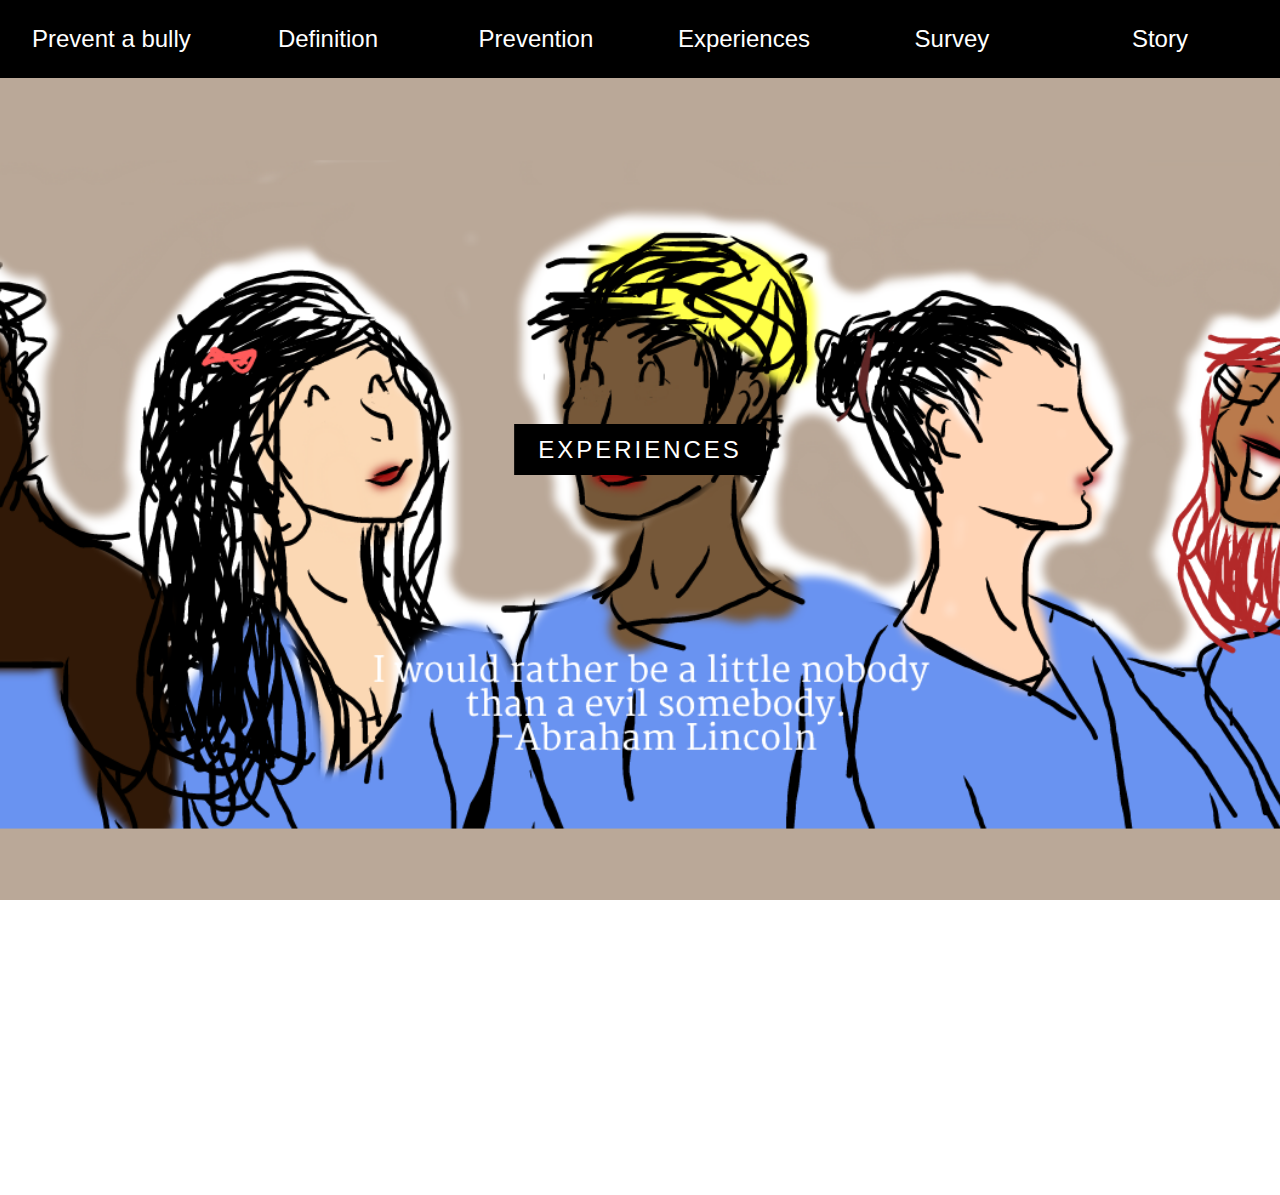
<file: index.html>
<!DOCTYPE html>
<html>
  <head>
    <meta charset="utf-8">
    <title>Prevent a bully</title>
    <link rel="stylesheet" href="Preventabully.css">
    <link rel="stylesheet" href="https://maxcdn.bootstrapcdn.com/bootstrap/3.3.7/css/bootstrap.min.css">
    <link rel="stylesheet" href="https://www.w3schools.com/w3css/4/w3.css">
<link rel="stylesheet" href="https://fonts.googleapis.com/css?family=Lato">
<link rel="stylesheet" href="https://cdnjs.cloudflare.com/ajax/libs/font-awesome/4.7.0/css/font-awesome.min.css">
<link rel="shortcut icon" href="favicon.ico" type="image/x-icon">
  </head>
  <body id="first"scroll="no"style="overflow: hidden">
    <!-- TOP PART -->
    <div class="w3-top">
      <div class="w3-row w3-padding w3-black">
        <div class="w3-col s2">
          <h3><a href="index.html" class="w3-button W3-block w3-black">Prevent a bully</a></h3>
        </div>
        <div class="w3-col s2">
          <h3><a href="Definition.html" class="w3-button w3-block w3-black">Definition</a></h3>
        </div>
        <div class="w3-col s2">
          <h3><a href="Prevention.html" class="w3-button w3-block w3-black">Prevention</a></h3>
        </div>
        <div class="w3-col s2">
          <h3><a href="Experiences.html" class="w3-button w3-block w3-black">Experiences</a></h3>
        </div>
        <div class="w3-col s2">
          <h3><a href="Survey.html" class="w3-button w3-block w3-black">Survey</a></h3>
        </div>
        <div class="w3-col s2">
          <h3><a href="Kid.html" class="w3-button w3-block w3-black">Story</a></h3>
        </div>
      </div>
    </div>

<!-- <h1 id="Top"> </h1>
    <ul class="test">
      <li><h3><a href="Bully.html">Bullies</a></h3></li>
      <li><h3><a href="Adult.html">Adults</a></h3></li>
      <li><h3><a href="Kid.html">Kids</a></h3></li>
      <li><h3><a href="Survey.html">Survey</a></h3></li>
      <li><h3><a href="Experiences.html">Experiences</a></h3></li>
      <li><h3><a href="Prevention.html">Prevention</a></h3></li>
      <li><h3><a href="Definition.html">What it is</a></h3></li>
      <li><h3><a href="index.html">Home</a></h3></li>
      <li class="prevent">Prevent a bully</li>
    </ul> -->


    <!-- <br>      <h1 id="Top"> </h1><center>
  <div class="center">
    <div class="secmenu"class="underline" class="row">
      <div class="col-md-1"><h3><a href="index.html">Home</a></h3></div>
      <div class="col-md-1"><h3><a href="Definition.html">What it is</a></h3></div>
      <div class="col-md-1"><h3><a href="Prevention.html">Prevention</a></h3></div>
      <div class="col-md-1"><h3><a href="Experiences.html">Experiences</a></h3></div>
      <div class="col-md-1"><h3><a href="Survey.html">Survey</a></h3></div>
      <div class="col-md-1"><h3><a href="Kid.html">Kids</a></h3></div>
      <div class="col-md-1"><h3><a href="Adult.html">Adults</a></h3></div>
      <div class="col-md-1"><h3><a href="Bully.html">Bullies</a></h3></div>
    </div>
  </div> -->
<br><br>  
    <!-- MAIN PIC -->
    <div class="bg">
      <div class="w3-display-middle" style="white-space:nowrap;">
        <span style="letter-spacing:3px;"class="w3-center w3-padding-large w3-black w3-xlarge w3-wide w3-animate-opacity"><a href="Experiences.html">EXPERIENCES</a></span>
      </div>
      </div>

    <!-- SECTIONS -->
    <!-- <div class="menucolor">
      <div class="relative">
          <br><br><br><br><br><br><br>
        <ul id="menu">
          <li><h3><a href="Definition.html">What it is</a></h3></li>
          <li><h3><a href="Prevention.html">Prevention</a></h3></li>
          <li><h3><a href="Experiences.html">Experiences</a></h3></li>
          <li><h3><a href="Survey.html">Survey</a></h3></li>
        </ul>
      </div>
    </me>

      <br><br><br><br>
      <table>
        <tr>
          <div class="movebod" class="row">
            <div class="col-md-3"><img src="kid.png" alt="kid" width = 150px></div>
            <div class="col-md-3"><img src="adult.png" alt="adult" width = 160px></div>
            <div class="col-md-3"><img src="bully.png" alt="bully" width = 150px></div>
        </div>
        <tr>
          <br><br><br><br><br><br><br><br><br><br><br><br><br><br><br><br><br><br><br><br><br><br><br><br><br><br><br><br><br>
          <div class="movebutt" class="row">
          <div class="col-md-3"><button class="space" type="button" class="btn btn-default btn-lg btn-block"><a href="Kid.html">Kids</a></button></div>
          <div class="col-md-3"><button class="space" type="button" class="btn btn-default btn-lg btn-block"><a href="Adult.html">Adults</a></button><center></div>
          <div class="col-md-3"><button class="space" type="button" class="btn btn-default btn-lg btn-block"><a href="Bully.html">Bullies</a></button></div>
        </div>
        </tr>

        </tr>
      </table> -->
    </div>

  <div class="menucolor">

    </div>

    <div class="bottom"width="100%"height="100%">
      <br><br><br><br>
      <h6>Vivian Yee<br><br>STOP BULLYING THROUGH AWARENESS<br>Gold Award<br><br><a href="About.html">About</a></h6><center>

    </div>

  </body>
</html>
</file>
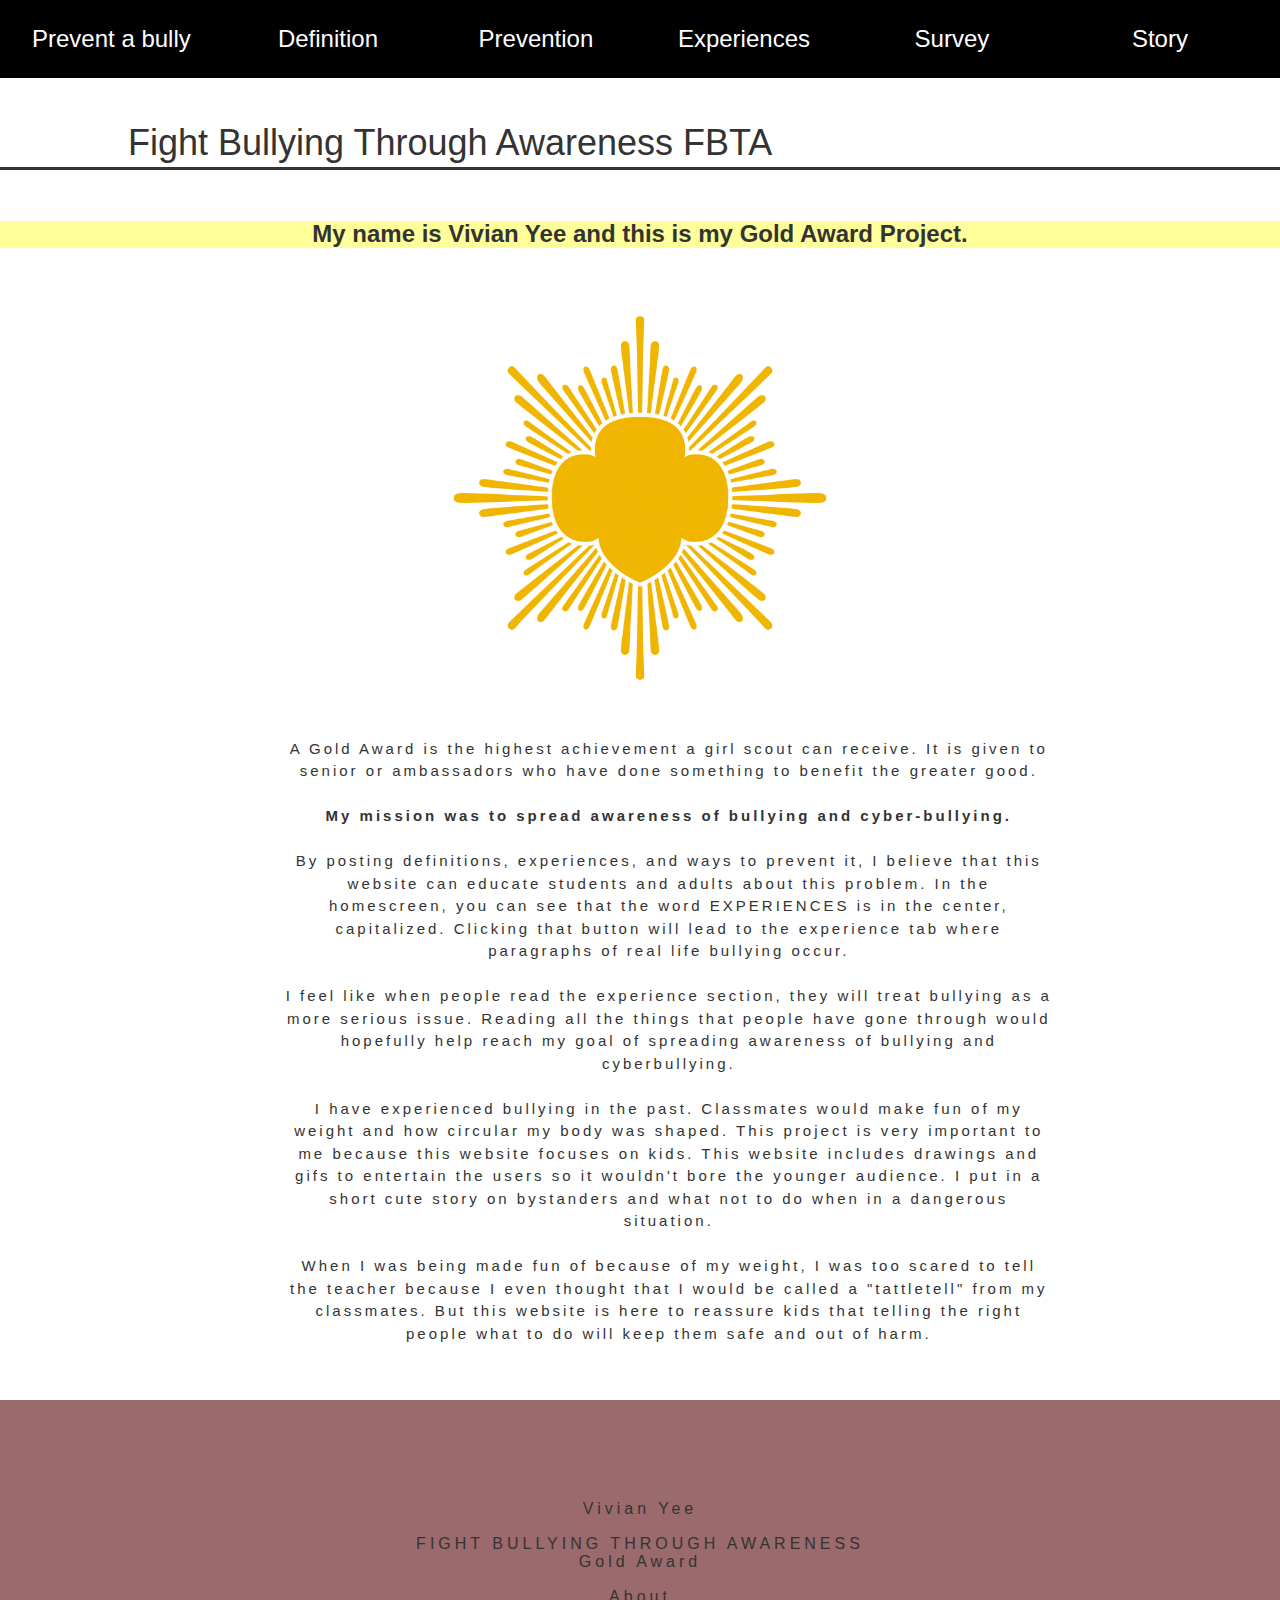
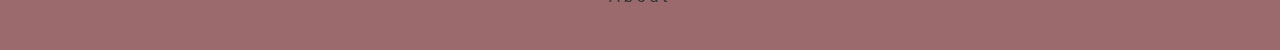
<file: About.html>
<!DOCTYPE html>
<html>
  <head>
    <meta charset="utf-8">
    <title>About</title>
    <link rel="stylesheet" href="Preventabully.css">
    <link rel="stylesheet" href="https://maxcdn.bootstrapcdn.com/bootstrap/3.3.7/css/bootstrap.min.css">
    <link rel="stylesheet" href="https://www.w3schools.com/w3css/4/w3.css">
<link rel="stylesheet" href="https://fonts.googleapis.com/css?family=Lato">
<link rel="stylesheet" href="https://cdnjs.cloudflare.com/ajax/libs/font-awesome/4.7.0/css/font-awesome.min.css">
<link rel="shortcut icon" href="favicon.ico" type="image/x-icon">
  </head>
  <body>
    <div class="w3-top">
      <div class="w3-row w3-padding w3-black">
        <div class="w3-col s2">
          <h3><a href="index.html" class="w3-button W3-block w3-black">Prevent a bully</a></h3>
        </div>
        <div class="w3-col s2">
          <h3><a href="Definition.html" class="w3-button w3-block w3-black">Definition</a></h3>
        </div>
        <div class="w3-col s2">
          <h3><a href="Prevention.html" class="w3-button w3-block w3-black">Prevention</a></h3>
        </div>
        <div class="w3-col s2">
          <h3><a href="Experiences.html" class="w3-button w3-block w3-black">Experiences</a></h3>
        </div>
        <div class="w3-col s2">
          <h3><a href="Survey.html" class="w3-button w3-block w3-black">Survey</a></h3>
        </div>
        <div class="w3-col s2">
          <h3><a href="Kid.html" class="w3-button w3-block w3-black">Story</a></h3>
        </div>
      </div>
    </div>


      <br><br><br><br><br>
        <h1  style="border-bottom-width: medium; border-bottom-style:solid; padding-left:10%;padding-bottom:5px; ">Fight Bullying Through Awareness FBTA</h1>
      <center><h3 style="margin-top:4%;background-color:#FFFF99;"><b>My name is Vivian Yee and this is my Gold Award Project.</b></h3></center>
      <center><div style="width:75%">
        <img src="goldaward.jpg" alt="gold!" style="width:50%">
          <p style="width:80%;margin-left:6%;letter-spacing:3px;font-size:15px;">
            A Gold Award is the highest achievement a girl scout can receive.
            It is given to senior or ambassadors who have done
            something to benefit the greater good.<br><br>
            <b>My mission was to spread awareness of bullying and cyber-bullying.</b><br><br>
            By posting definitions, experiences, and ways to prevent it,
            I believe that this website can educate students and adults about this problem.
            In the homescreen, you can see that the word EXPERIENCES is in the center, capitalized.
            Clicking that button will lead to the experience tab where paragraphs of real life
            bullying occur.<br><br>
            I feel like when people read the experience section, they will treat bullying as a more
            serious issue. Reading all the things that people have gone through would hopefully
            help reach my goal of spreading awareness of bullying and cyberbullying.<br><br>
            I have experienced bullying in the past. Classmates would make fun of my weight and how
            circular my body was shaped. This project is very important to me because this website focuses
            on kids. This website includes drawings and gifs to entertain the users so it wouldn't bore the
            younger audience. I put in a short cute story on bystanders and what not to do when in a
            dangerous situation. <br><br>When I was being made fun of because of my weight, I was too scared to tell
            the teacher because I even thought that I would be called a "tattletell" from my classmates.
            But this website is here to reassure kids that telling the right people what to do will
            keep them safe and out of harm.
          </p><br><br>
      </div></center>
      <div class="bottom">
        <br><br><br><br>
      <h6>Vivian Yee<br><br>FIGHT BULLYING THROUGH AWARENESS<br>Gold Award<br><br><a href="About.html">About</a></h6>

    </div>

  </body>
</html>
</file>
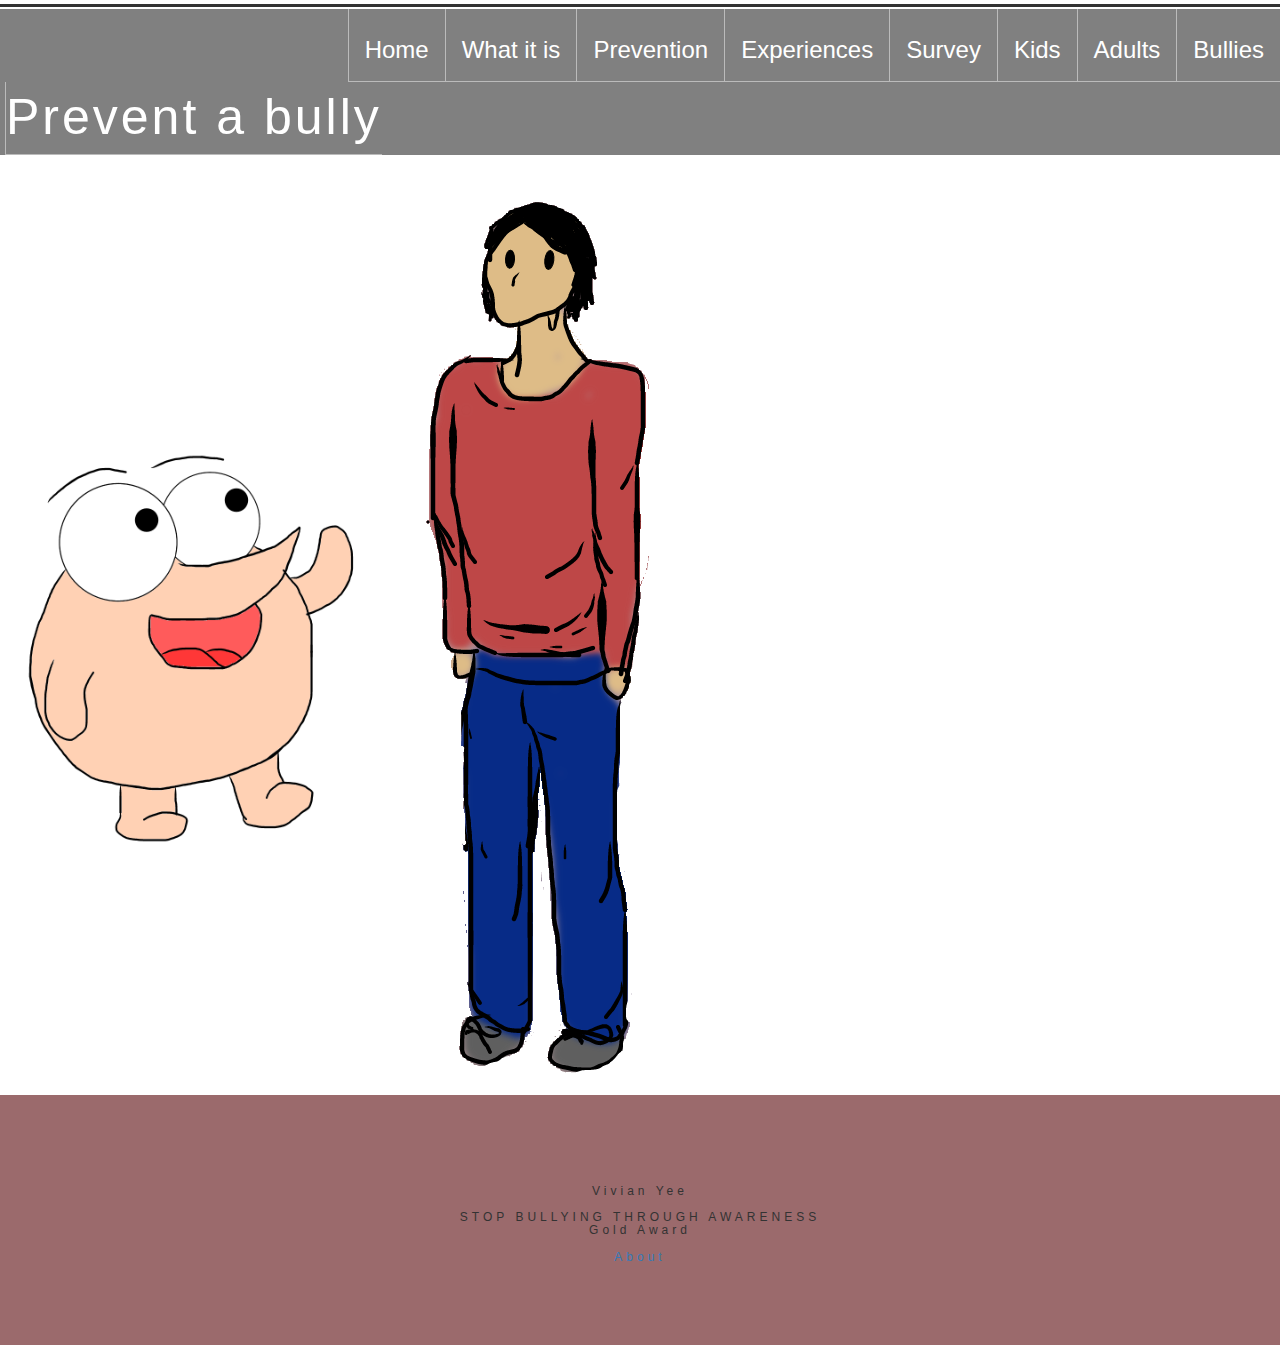
<file: Adult.html>
<!DOCTYPE html>
<html>
  <head>
    <meta charset="utf-8">
    <title>definition</title>
    <link rel="stylesheet" href="Preventabully.css">
    <link rel="stylesheet" href="https://maxcdn.bootstrapcdn.com/bootstrap/3.3.7/css/bootstrap.min.css">
  </head>
  <body>
    <h1 id="Top"> </h1>
        <ul class="test">
          <li><h3><a href="Bully.html">Bullies</a></h3></li>
          <li><h3><a href="Adult.html">Adults</a></h3></li>
          <li><h3><a href="Kid.html">Kids</a></h3></li>
          <li><h3><a href="Survey.html">Survey</a></h3></li>
          <li><h3><a href="Experiences.html">Experiences</a></h3></li>
          <li><h3><a href="Prevention.html">Prevention</a></h3></li>
          <li><h3><a href="Definition.html">What it is</a></h3></li>
          <li><h3><a href="index.html">Home</a></h3></li>
          <li class="prevent">Prevent a bully</li>
        </ul>

<br><br>
      <img src="mascot.png" alt=""width="400px">
            <img src="adult.png" alt="adult">


            <div class="bottom">
              <br><br><br><br>
            <h6>Vivian Yee<br><br>STOP BULLYING THROUGH AWARENESS<br>Gold Award<br><br><a href="Ahh">About</a></h6>

          </div>

  </body>
</html>
</file>
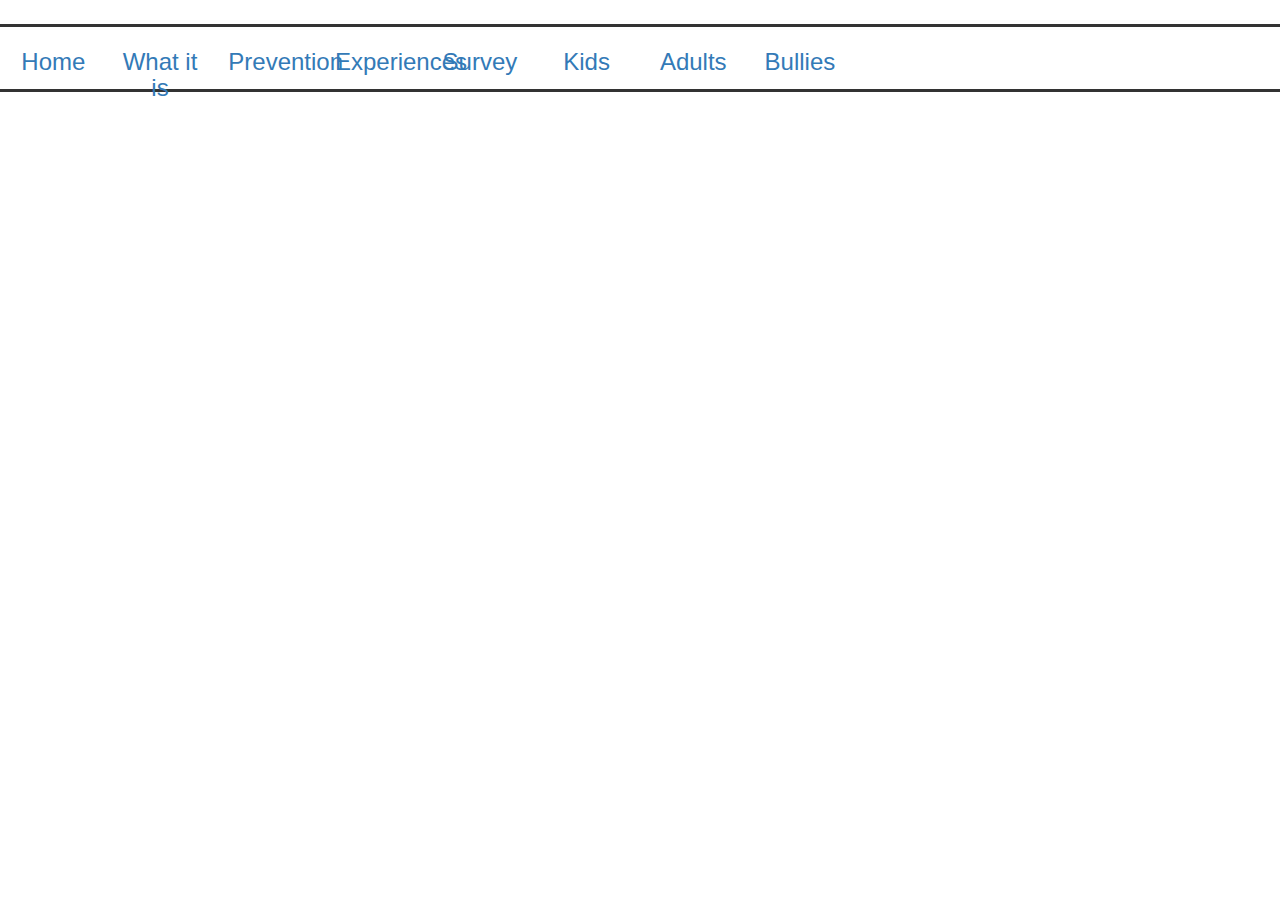
<file: Bully.html>
<!DOCTYPE html>
<html>
  <head>
    <meta charset="utf-8">
    <title>definition</title>
    <link rel="stylesheet" href="Preventabully.css">
    <link rel="stylesheet" href="https://maxcdn.bootstrapcdn.com/bootstrap/3.3.7/css/bootstrap.min.css">
  </head>
  <body>
      <br>      <h1 id="Top"> </h1><center>
    <div class="center">
      <div class="secmenu"class="underline" class="row">
        <div class="col-md-1"><h3><a href="index.html">Home</a></h3></div>
        <div class="col-md-1"><h3><a href="Definition.html">What it is</a></h3></div>
        <div class="col-md-1"><h3><a href="Prevention.html">Prevention</a></h3></div>
        <div class="col-md-1"><h3><a href="Experiences.html">Experiences</a></h3></div>
        <div class="col-md-1"><h3><a href="Survey.html">Survey</a></h3></div>
        <div class="col-md-1"><h3><a href="Kid.html">Kids</a></h3></div>
        <div class="col-md-1"><h3><a href="Adult.html">Adults</a></h3></div>
        <div class="col-md-1"><h3><a href="Bully.html">Bullies</a></h3></div>
      </div>
    </div>
    <br><br>
    <h1 class="underline"> </h1>
    <div>
      <br><br>
  </body>
</html>
</file>
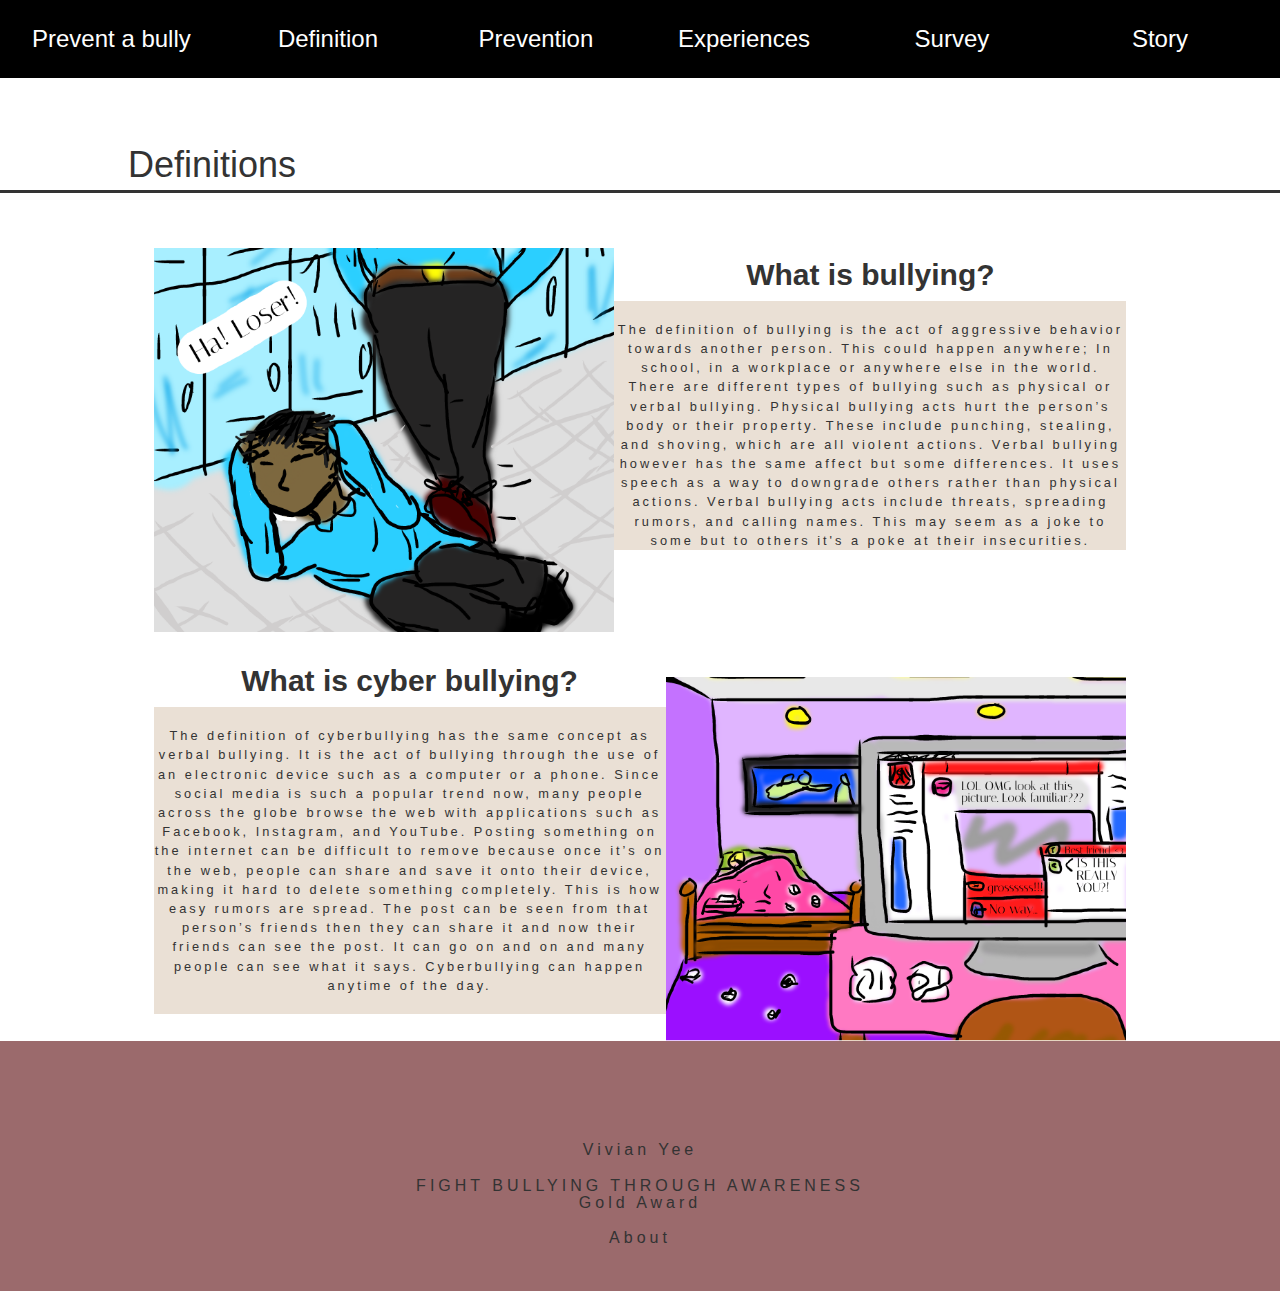
<file: Definition.html>
<!DOCTYPE html>
<html>
  <head>
    <meta charset="utf-8">
    <title>Definition</title>
    <link rel="stylesheet" href="Preventabully.css">
    <link rel="stylesheet" href="https://maxcdn.bootstrapcdn.com/bootstrap/3.3.7/css/bootstrap.min.css">
    <link rel="stylesheet" href="https://www.w3schools.com/w3css/4/w3.css">
<link rel="stylesheet" href="https://fonts.googleapis.com/css?family=Lato">
<link rel="stylesheet" href="https://cdnjs.cloudflare.com/ajax/libs/font-awesome/4.7.0/css/font-awesome.min.css">
<link rel="shortcut icon" href="favicon.ico" type="image/x-icon">
  </head>
  <body>
    <div class="w3-top">
      <div class="w3-row w3-padding w3-black">
        <div class="w3-col s2">
          <h3><a href="index.html" class="w3-button W3-block w3-black">Prevent a bully</a></h3>
        </div>
        <div class="w3-col s2">
          <h3><a href="Definition.html" class="w3-button w3-block w3-black">Definition</a></h3>
        </div>
        <div class="w3-col s2">
          <h3><a href="Prevention.html" class="w3-button w3-block w3-black">Prevention</a></h3>
        </div>
        <div class="w3-col s2">
          <h3><a href="Experiences.html" class="w3-button w3-block w3-black">Experiences</a></h3>
        </div>
        <div class="w3-col s2">
          <h3><a href="Survey.html" class="w3-button w3-block w3-black">Survey</a></h3>
        </div>
        <div class="w3-col s2">
          <h3><a href="Kid.html" class="w3-button w3-block w3-black">Story</a></h3>
        </div>
      </div>
    </div>

      <br><br><br><br>

  <br><br>
  <h1  style="border-bottom-width: medium; border-bottom-style:solid; padding-left:10%;padding-bottom:5px; ">Definitions</h1><br><br>
  <div>
  <img src="Whatbully1.png" alt="whatbully"style="width:36%; float:left; margin-left:12%;">
        <div style="float:left; margin-right:12%;width:40%">
            <h1 class="uhead">What is bullying?</h1>
              <p class="whatbully EAE0D5"style="font-size:1vw"><br>The definition of bullying is the act of aggressive behavior towards another person.
                This could happen anywhere; In school,
                in a workplace or anywhere else in the world.
                There are different types of bullying such as physical or verbal bullying.
                Physical bullying acts hurt the person’s body or their property.
                These include punching, stealing, and shoving, which are all violent actions.
                Verbal bullying however has the same affect but some differences.
                It uses speech as a way to downgrade others rather than physical actions.
                Verbal bullying acts include threats, spreading rumors, and calling names.
                This may seem as a joke to some but to others it's a poke at their insecurities.<br>
              </p>
  </div></div>

  <div style="float:left;">
    <div style="float:left; margin-left:12%;width:40%;"><br>
          <h1 class="uhead">What is cyber bullying?</h1>
                <p class="whatcyber EAE0D5"style="font-size:1vw" ><br>The definition of cyberbullying has the same concept as verbal bullying.
                It is the act of bullying through the use of an
                electronic device such as a computer or a phone.
                Since social media is such a popular trend now, many people across the globe
                browse the web with applications such as Facebook, Instagram, and YouTube.
                Posting something on the internet can be difficult to remove because
                once it’s on the web, people can share and save it onto their device,
                making it hard to delete something completely.
                This is how easy rumors are spread.
                The post can be seen from that person’s friends then they can share it
                and now their friends can see the post.
                It can go on and on and many people can see what it says.
                          Cyberbullying can happen anytime of the day.<br><br> </p>
  </div>
  <br><br>
          <img src="Whatcyber1.png" style="width:36%; margin-right:12%;float:left;"alt="rat"></center>

  </div>

  <!-- <center><table class="ez"style="width:85%; border-left-style:solid; border-left-width:medium;">
    <tr>
    <td width=50%><center><img src="Whatbully1.png" width="100%"alt="whatbully"></center></td>

      <td ><h1 class="uhead">What is bullying?</h1>
      <p class="whatbully EAE0D5 "><br>The definition of bullying is the act of aggressive behavior towards another person.
        This could happen anywhere; In school,
        in a workplace or anywhere else in the world.
        There are different types of bullying such as physical or verbal bullying.
        Physical bullying acts hurt the person’s body or their property.
        These include punching, stealing, and shoving, which are all violent actions.
        Verbal bullying however has the same affect but some differences.
        It uses speech as a way to downgrade others rather than physical actions.
        Verbal bullying acts include threats, spreading rumors, and calling names.
        This may seem as a joke to some but to others it's a poke at their insecurities.<br>
      </p></td>
    </tr>
<br><br>
    <tr>
        <td width=50%>  <h1 class="uhead">What is cyber bullying?</h1>
          <p class="whatcyber EAE0D5" ><br>The definition of cyberbullying has the same concept as verbal bullying.
          It is the act of bullying through the use of an
          electronic device such as a computer or a phone.
          Since social media is such a popular trend now, many people across the globe
          browse the web with applications such as Facebook, Instagram, and YouTube.
          Posting something on the internet can be difficult to remove because
          once it’s on the web, people can share and save it onto their device,
          making it hard to delete something completely.
          This is how easy rumors are spread.
          The post can be seen from that person’s friends then they can share it
          and now their friends can see the post.
          It can go on and on and many people can see what it says.
                    Cyberbullying can happen anytime of the day.<br><br> </p>
</td>
    <td width=50%>  <center><img src="Whatcyber1.png" width="100%"alt="whatcyber"></center></td>

</table></center>
<br> -->
    <div class="bottom">
      <br><br><br><br>
    <h6>Vivian Yee<br><br>FIGHT BULLYING THROUGH AWARENESS<br>Gold Award<br><br><a href="About.html">About</a></h6>

  </div>

  </body>
</html>
</file>
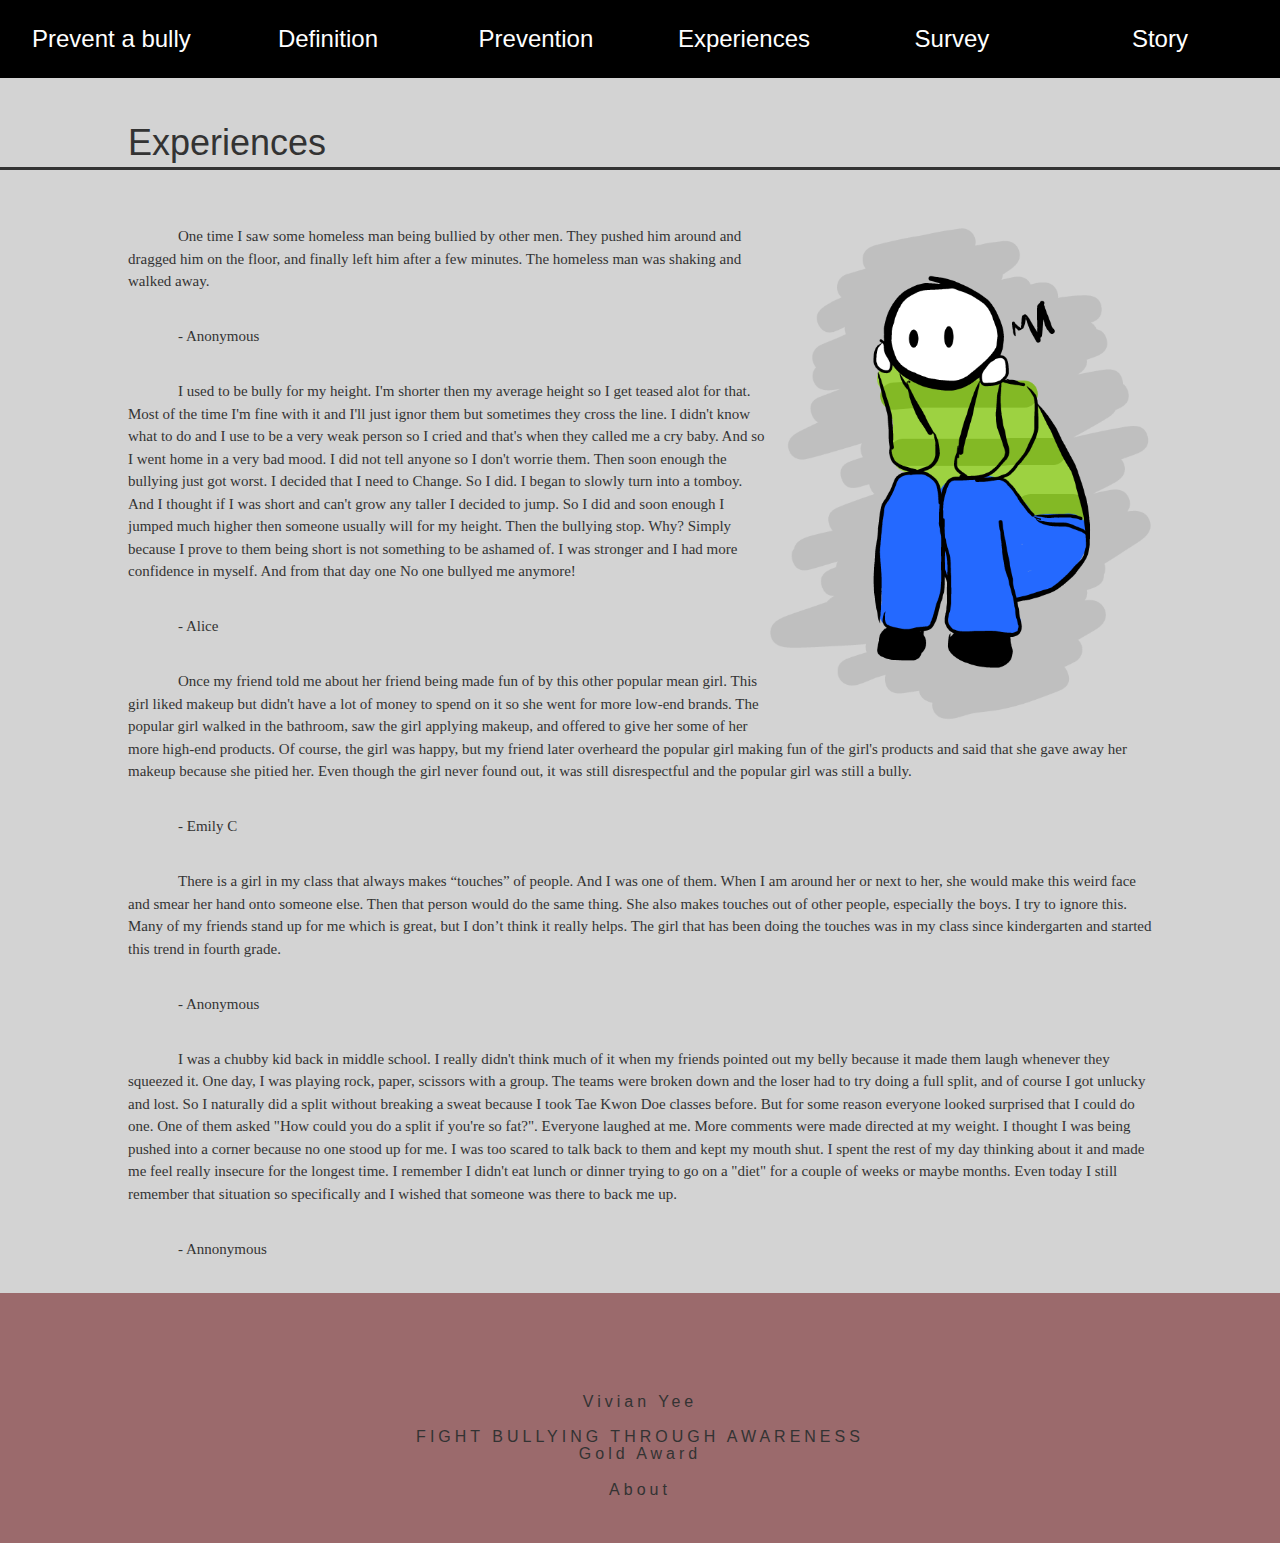
<file: Experiences.html>
<!DOCTYPE html>
<html>
  <head>
    <meta charset="utf-8">
    <title>Experiences</title>
    <link rel="stylesheet" href="Preventabully.css">
    <link rel="stylesheet" href="https://maxcdn.bootstrapcdn.com/bootstrap/3.3.7/css/bootstrap.min.css">
    <link rel="stylesheet" href="https://www.w3schools.com/w3css/4/w3.css">
<link rel="stylesheet" href="https://fonts.googleapis.com/css?family=Lato">
<link rel="stylesheet" href="https://cdnjs.cloudflare.com/ajax/libs/font-awesome/4.7.0/css/font-awesome.min.css">
<link rel="shortcut icon" href="favicon.ico" type="image/x-icon">
  </head>
  <body style="background-color:#D3D3D3;">
    <div class="w3-top">
      <div class="w3-row w3-padding w3-black">
        <div class="w3-col s2">
          <h3><a href="index.html" class="w3-button W3-block w3-black">Prevent a bully</a></h3>
        </div>
        <div class="w3-col s2">
          <h3><a href="Definition.html" class="w3-button w3-block w3-black">Definition</a></h3>
        </div>
        <div class="w3-col s2">
          <h3><a href="Prevention.html" class="w3-button w3-block w3-black">Prevention</a></h3>
        </div>
        <div class="w3-col s2">
          <h3><a href="Experiences.html" class="w3-button w3-block w3-black">Experiences</a></h3>
        </div>
        <div class="w3-col s2">
          <h3><a href="Survey.html" class="w3-button w3-block w3-black">Survey</a></h3>
        </div>
        <div class="w3-col s2">
          <h3><a href="Kid.html" class="w3-button w3-block w3-black">Story</a></h3>
        </div>
      </div>
    </div>

    <br><br><br><br><br>
  <h1  style="border-bottom-width: medium; border-bottom-style:solid; padding-left:10%;padding-bottom:5px; ">Experiences</h1>
      <br><br>
      <img style="width:30%;float:right;margin-right:10%;"src="sad.png" alt="">
      <div class="experiences">
        <p>One time I saw some homeless man being bullied by other men.
          They pushed him around and dragged him on the floor, and finally left him after a few minutes.
          The homeless man was shaking and walked away.</p><br>
           <p>- Anonymous</p>
      </div><br>
      <div class="experiences">
        <p>I used to be bully for my height. I'm shorter then my average height so I get teased alot for that.
          Most of the time I'm fine with it and I'll just ignor them but sometimes they cross the line. I didn't know what
          to do and I use to be a very weak person so I cried and that's when they called me a cry baby. And so I went home in
           a very bad mood. I did not tell anyone so I don't worrie them. Then soon enough the bullying just got worst. I decided
           that I need to Change. So I did. I began to slowly turn into a tomboy. And I thought if I was short and can't grow any
           taller I decided to jump. So I did and soon enough I jumped much higher then someone usually will for my height. Then the
           bullying stop. Why? Simply because I prove to them being short is not something to be ashamed of. I was stronger and I had
           more confidence in myself. And from that day one No one bullyed me anymore!</p><br>
           <p>- Alice</p>
      </div><br>
      <div class="experiences">
        <p>Once my friend told me about her friend being made fun of by this other popular mean girl.
          This girl liked makeup but didn't have a lot of money to spend on it so she went for more low-end brands.
          The popular girl walked in the bathroom, saw the girl applying makeup, and offered to give her some of her more
          high-end products. Of course, the girl was happy, but my friend later overheard the popular girl making fun of the girl's
          products and said that she gave away her makeup because she pitied her. Even though the girl never found out, it was still disrespectful and the popular girl was still a bully.</p><br>
           <p>- Emily C</p>
      </div><br>
      <div class="experiences">
        <p>There is a girl in my class that always makes “touches” of people.  And I was one of them.
          When I am around her or next to her, she would make this weird face and smear her hand onto someone else.
          Then that person would do the same thing.  She also makes touches out of other people, especially the boys.
          I try to ignore this.  Many of my friends stand up for me which is great, but I don’t think it really helps.
          The girl that has been doing the touches was in my class since kindergarten and started this trend in fourth grade.  </p><br>
           <p>- Anonymous</p>
      </div><br>
      <div class="experiences">
        <p>I was a chubby kid back in middle school. I really didn't think much of it when my friends
          pointed out my belly because it made them laugh whenever they squeezed it. One day, I was playing rock,
          paper, scissors with a group. The teams were broken down and the loser had to try doing a full split,
           and of course I got unlucky and lost. So I naturally did a split without breaking a sweat because I took
           Tae Kwon Doe classes before. But for some reason everyone looked surprised that I could do one. One of them asked
           "How could you do a split if you're so fat?". Everyone laughed at me. More comments were made directed at my weight.
           I thought I was being pushed into a corner because no one stood up for me. I was too scared to talk back to them and kept my
           mouth shut. I spent the rest of my day thinking about it and made me feel really insecure for the longest time. I remember
           I didn't eat lunch or dinner trying to go on a "diet" for a couple of weeks or maybe months. Even today I still remember that
           situation so specifically and I wished that someone was there to back me up.</p><br>
           <p>- Annonymous</p>
      </div><br>


      <div class="bottom">
        <br><br><br><br>
      <h6>Vivian Yee<br><br>FIGHT BULLYING THROUGH AWARENESS<br>Gold Award<br><br><a href="About.html">About</a></h6>

    </div>

  </body>
</html>
</file>
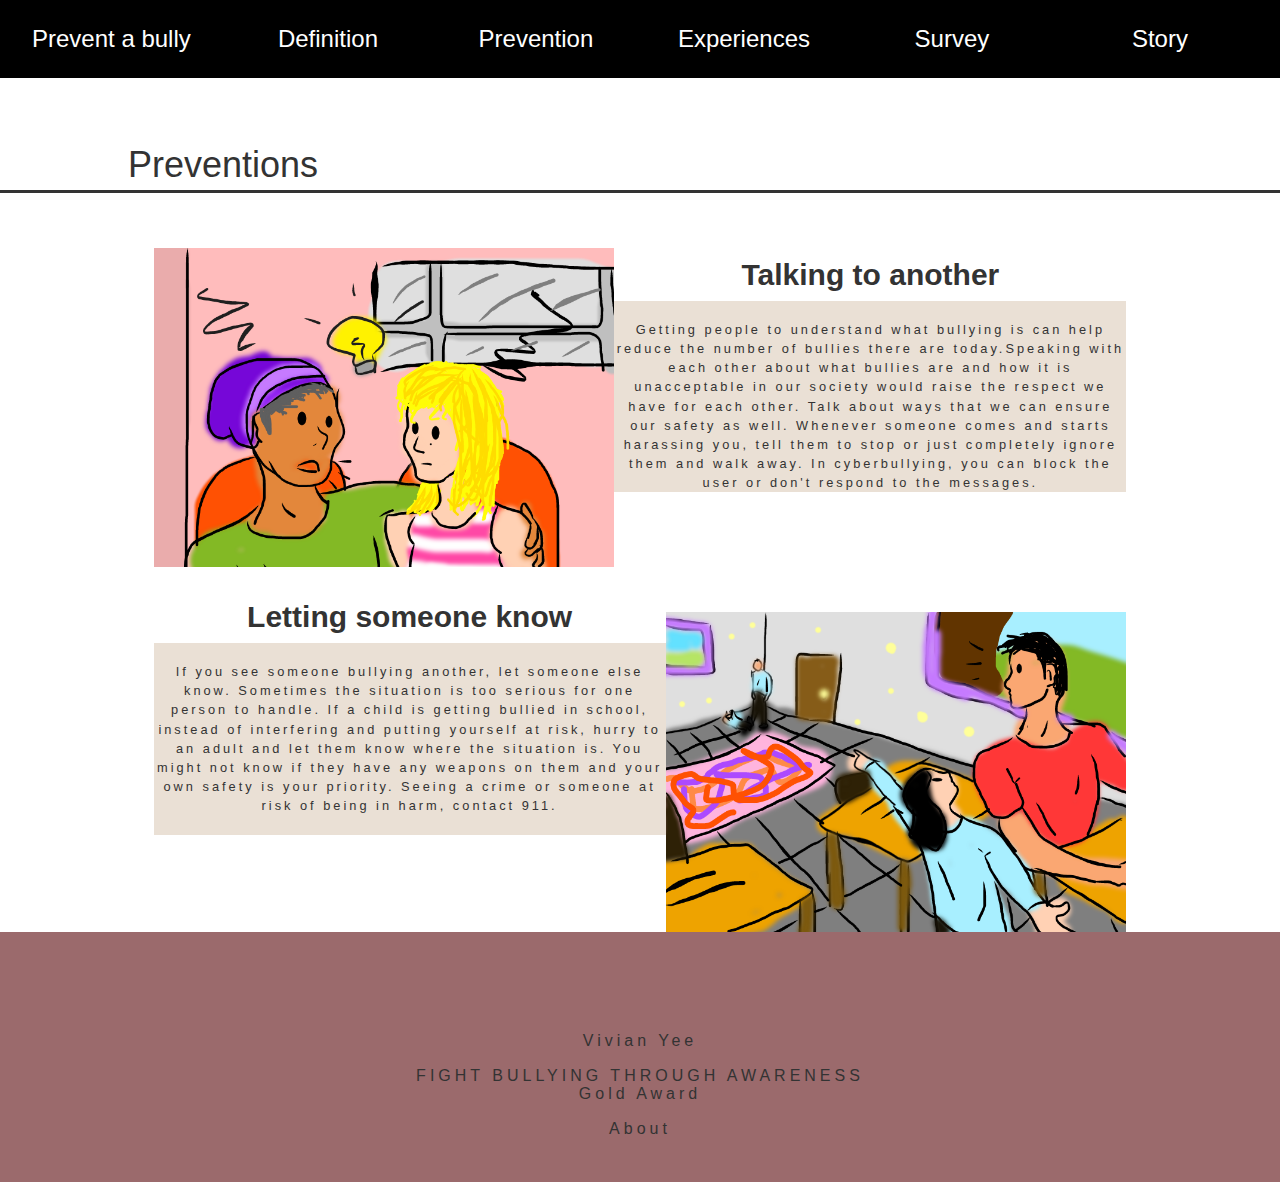
<file: Prevention.html>
<!DOCTYPE html>
<html>
  <head>
    <meta charset="utf-8">
    <meta name="viewport" content="width=device-width, initial-scale=1.0">
    <title>Prevention</title>
    <link rel="stylesheet" href="Preventabully.css">
    <link rel="stylesheet" href="https://maxcdn.bootstrapcdn.com/bootstrap/3.3.7/css/bootstrap.min.css">
    <link rel="stylesheet" href="https://www.w3schools.com/w3css/4/w3.css">
<link rel="stylesheet" href="https://fonts.googleapis.com/css?family=Lato">
<link rel="stylesheet" href="https://cdnjs.cloudflare.com/ajax/libs/font-awesome/4.7.0/css/font-awesome.min.css">
<link rel="shortcut icon" href="favicon.ico" type="image/x-icon">
  </head>
  <body>
    <div class="w3-top">
      <div class="w3-row w3-padding w3-black">
        <div class="w3-col s2">
          <h3><a href="index.html" class="w3-button W3-block w3-black">Prevent a bully</a></h3>
        </div>
        <div class="w3-col s2">
          <h3><a href="Definition.html" class="w3-button w3-block w3-black">Definition</a></h3>
        </div>
        <div class="w3-col s2">
          <h3><a href="Prevention.html" class="w3-button w3-block w3-black">Prevention</a></h3>
        </div>
        <div class="w3-col s2">
          <h3><a href="Experiences.html" class="w3-button w3-block w3-black">Experiences</a></h3>
        </div>
        <div class="w3-col s2">
          <h3><a href="Survey.html" class="w3-button w3-block w3-black">Survey</a></h3>
        </div>
        <div class="w3-col s2">
          <h3><a href="Kid.html" class="w3-button w3-block w3-black">Story</a></h3>
        </div>
      </div>
    </div>

      <br><br><br><br><br><br>
      <h1  style="border-bottom-width: medium; border-bottom-style:solid; padding-left:10%;padding-bottom:5px; ">Preventions</h1><br><br>
<div>
<img src="Talking.png" alt="whatbully"style="width:36%; float:left; margin-left:12%;">
      <div style="float:left; margin-right:12%;width:40%">
          <h1 class="uhead">Talking to another</h1>
            <p class="whatbully EAE0D5"style="font-size:1vw"><br>Getting people to understand what bullying is can help reduce the
              number of bullies there are today.Speaking with each other about
              what bullies are and how it is unacceptable in our society would raise
              the respect we have for each other.
              Talk about ways that we can ensure our safety as well.
              Whenever someone comes and starts harassing you,
              tell them to stop or just completely ignore them and walk away.
              In cyberbullying, you can block the user or don't respond to the messages.

            </p>
</div></div>

<div style="float:left;">
  <div style="float:left; margin-left:12%;width:40%;"><br>
        <h1 class="uhead">Letting someone know</h1>
              <p class="whatcyber EAE0D5"style="font-size:1vw" ><br>If you see someone bullying another, let someone else know.
                Sometimes the situation is too serious for one person to handle.
                If a child is getting bullied in school, instead of interfering and putting yourself at risk, hurry to an adult
                and let them know where the situation is. You might not know
                if they have any weapons on them and your own safety is your priority.
                Seeing a crime or someone at risk of being in harm, contact 911.<br><br> </p>
</div>
<br><br>
        <img src="rat.png" style="width:36%; margin-right:12%;float:left;"alt="rat"></center>

</div>

<br><br>
    <div class="bottom">
      <br><br><br><br>
    <h6>Vivian Yee<br><br>FIGHT BULLYING THROUGH AWARENESS<br>Gold Award<br><br><a href="About.html">About</a></h6>

  </div>

  </body>
</html>
</file>
<file: Preventabully.css>
.test{
    list-style-type: none;
    margin: 0;
    padding: 0;
    overflow: hidden;
    background-color: grey;
  }
li {
    float: right;
    border-left:1px solid #bbb;
    border-bottom:1px solid #bbb;
}
li a {
    display: block;
    color: white;
    text-align: center;
    padding: 8px 16px;
    text-decoration: none;
}

li a:hover:not(.active) {
    background-color: black;
}

.active {
    background-color: #4CAF50;
}
.prevent{
  font-size: 50px;
  letter-spacing: 3px;
  color: white;
  position: relative;
  float: left;
  left:5px;
}


.left{
  float: left;
  width: 48%;
  left: 5px;
}

body, html {
    height: 100%;
}

.bg {
    /* The image used */
    background-image: url("frends.png");

    /* Full height */
    height: 100%;

    /* Center and scale the image nicely */
    background-position: center;
    background-repeat: no-repeat;
    background-size: cover;
  }



#survey{
  text-align: center;
  font-size: 20px;
  letter-spacing: 4px;
}




.center{
  margin: 0;
}
.underline{
  border-bottom-style: solid;
  border-bottom-color: inherit;

}

#topbord{
  border-top-style: solid;
  border-top-color: inherit;
  margin-top: 5px;
  border-width: thick;
}
#topborder{
  border-top-style: inset;
  border-top-color: inherit;
  margin-top: 2px;
}
#Top{
  border-top-style: solid;
  border-top-color: inherit;
  margin-top: 4px;
  margin-bottom: 2px;
}
.bgc {
    /* The image used */
    background-image: url("COOL.png");
    height: 100%;

    /* Center and scale the image nicely */
    background-attachment: fixed;
background-position: center;
background-repeat: no-repeat;
background-size: cover;
  }

#EX{
  font-size: 40px;
  color: black;
  letter-spacing: 3px;
}
.other3:hover {
    background-color: #111;
}
.firsmenu{
  position: relative;
  float: left;
}
.preventabullys{
  font-size: 30px;
  letter-spacing: 4px;
  text-shadow: 3px,3px,gray;
}

/*main focus*/
.mainpic{
  display: block;

}

#myBtn {
  display: none;
  position: fixed;
  bottom: 10%;
  right: 2%;
  z-index: 99;
  border: none;
  outline: none;
  background-color: black;
  color: white;
  cursor: pointer;
  padding: 15px;
  border-radius: 10px;
}
#myBtn:hover {
  background-color: #555;
}

.image {
   position: relative;
   width: 100%;
}
.experiences{
  margin-left: 10%;
  margin-right:10%;
  text-indent: 50px;
  font-family: "Palatino Linotype", "Book Antiqua", Palatino, serif;
}
h2 {
   position: absolute;
   top: 200px;
   left: 0;
   width: 100%;
}
.boxed{
  border: 1px solid;
  width: 380px;
}
#quote{
  text-align: center;
  font-size: 22px;
  padding-right: 10px;
  letter-spacing: 4px;
  font-style: italic;
  font-weight: bold;
  color: white;
}

/*menu bar*/
div.relative{
  float: left;
  position: relative;
  left:30px;
}

h2{
  font-size: 10px;
}
.menucolor{
  background-color:#B09398;
  width:1200px;
}
.space{
  padding-top: 5px;
  padding-bottom: 5px;
  padding-right: 30px;
  padding-left: 30px;
}
.movebod{
  position: relative;
  left: 80px;
}
.movebutt{
  position: relative;
  left: 288px;
}

/*bottom*/
.bottom{
  background-color: #9B6A6C;
  height:250px;
  width: 100%;
  border-style: none;
  text-align: center;
  float: left;
  position:relative;

}
h6{
  letter-spacing: 4px;
  font-weight:300;
  text-decoration: none;
}
.spread{
  border-collapse: separate;
  border-spacing: 100px 50px;
}
fieldset{
  border: 0px;
}
.big {
    line-height: 150%;
}
td{
  padding: 100px;
}
.ez{
    border-collapse: separate;
    border-spacing: 100px 0px;
}
/*SECOND PAGE*/
.whatbully{
 letter-spacing: 3px;
 text-align: center;
}
.whatcyber{
  letter-spacing: 3px;
  text-align: center;
}
.secmenu{
  text-align: center;
}
.left{
  float: left;
  position: relative;left: 30px;
  width: 40%;
}
.uhead{
  font-size: 30px;
  font-weight: bold;
  text-align: center;
}
.EAE0D5{
  background-color: #EAE0D5;
}
</file>
